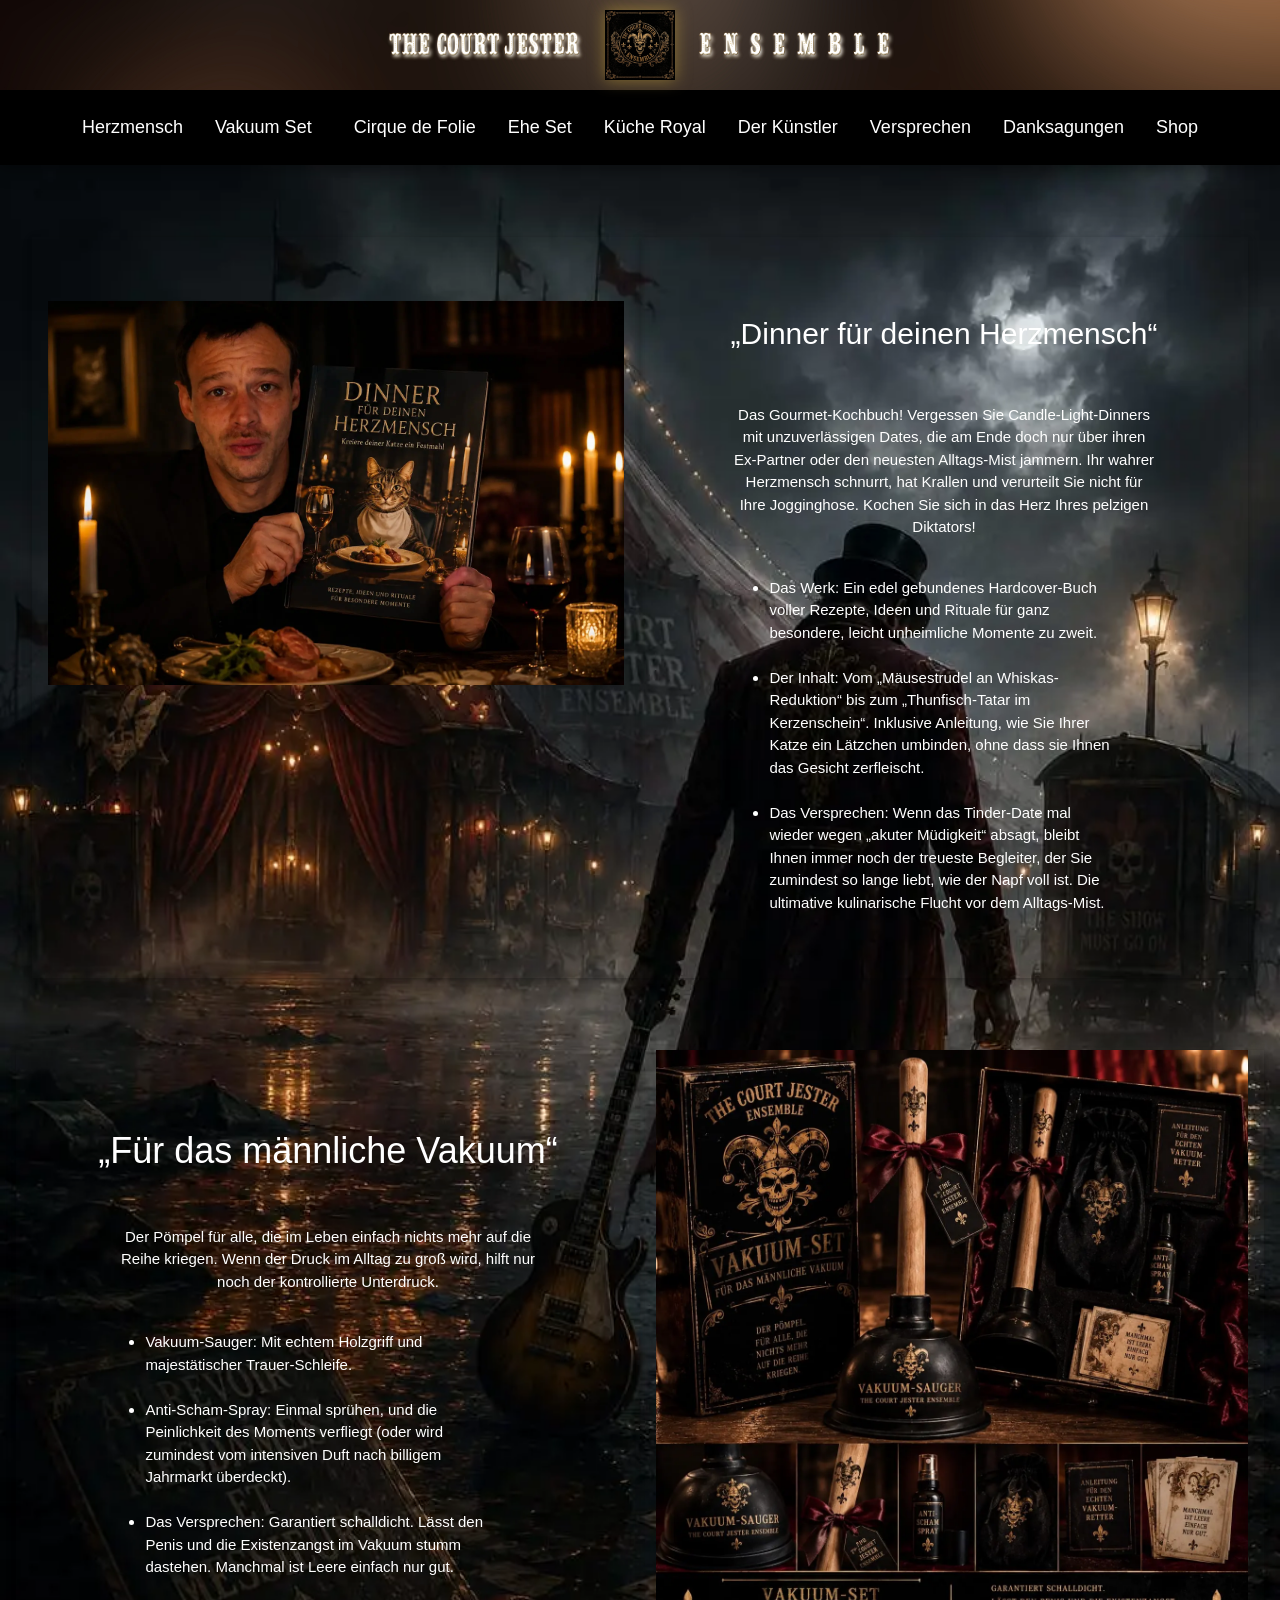
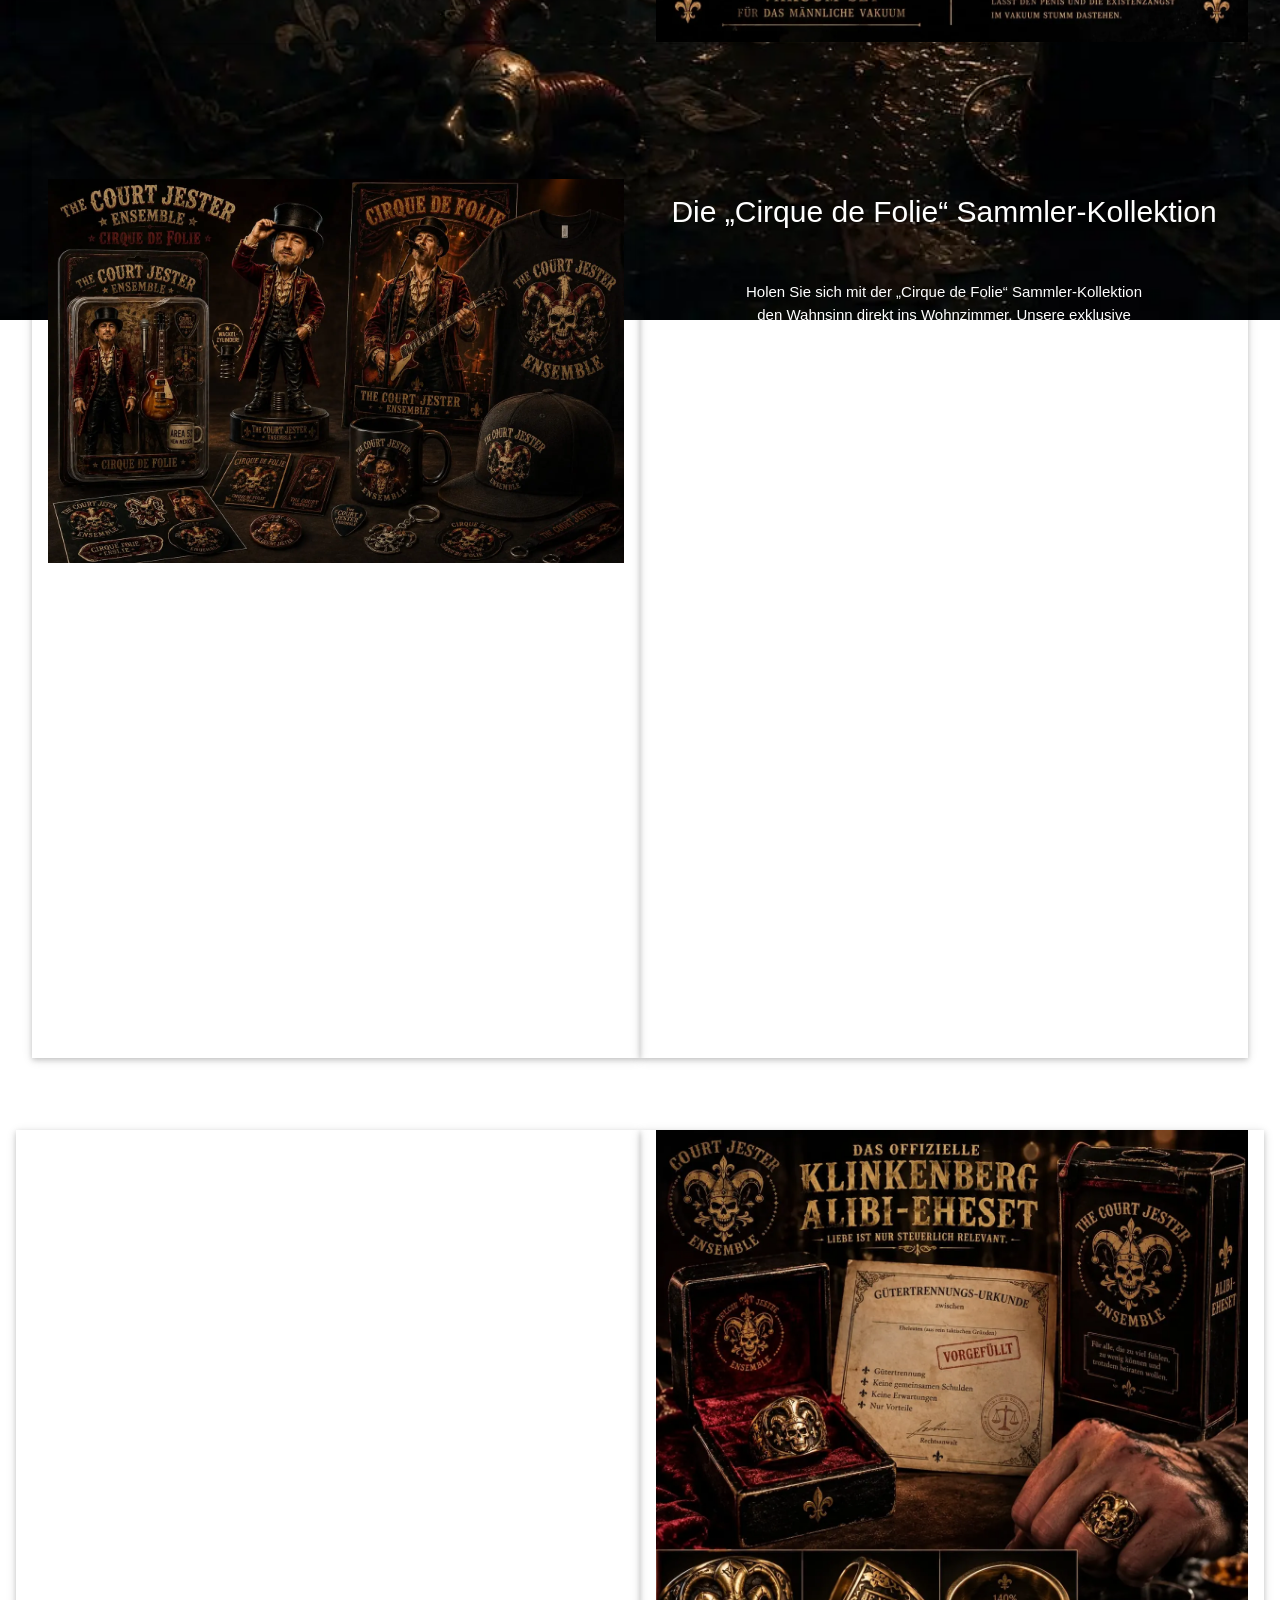
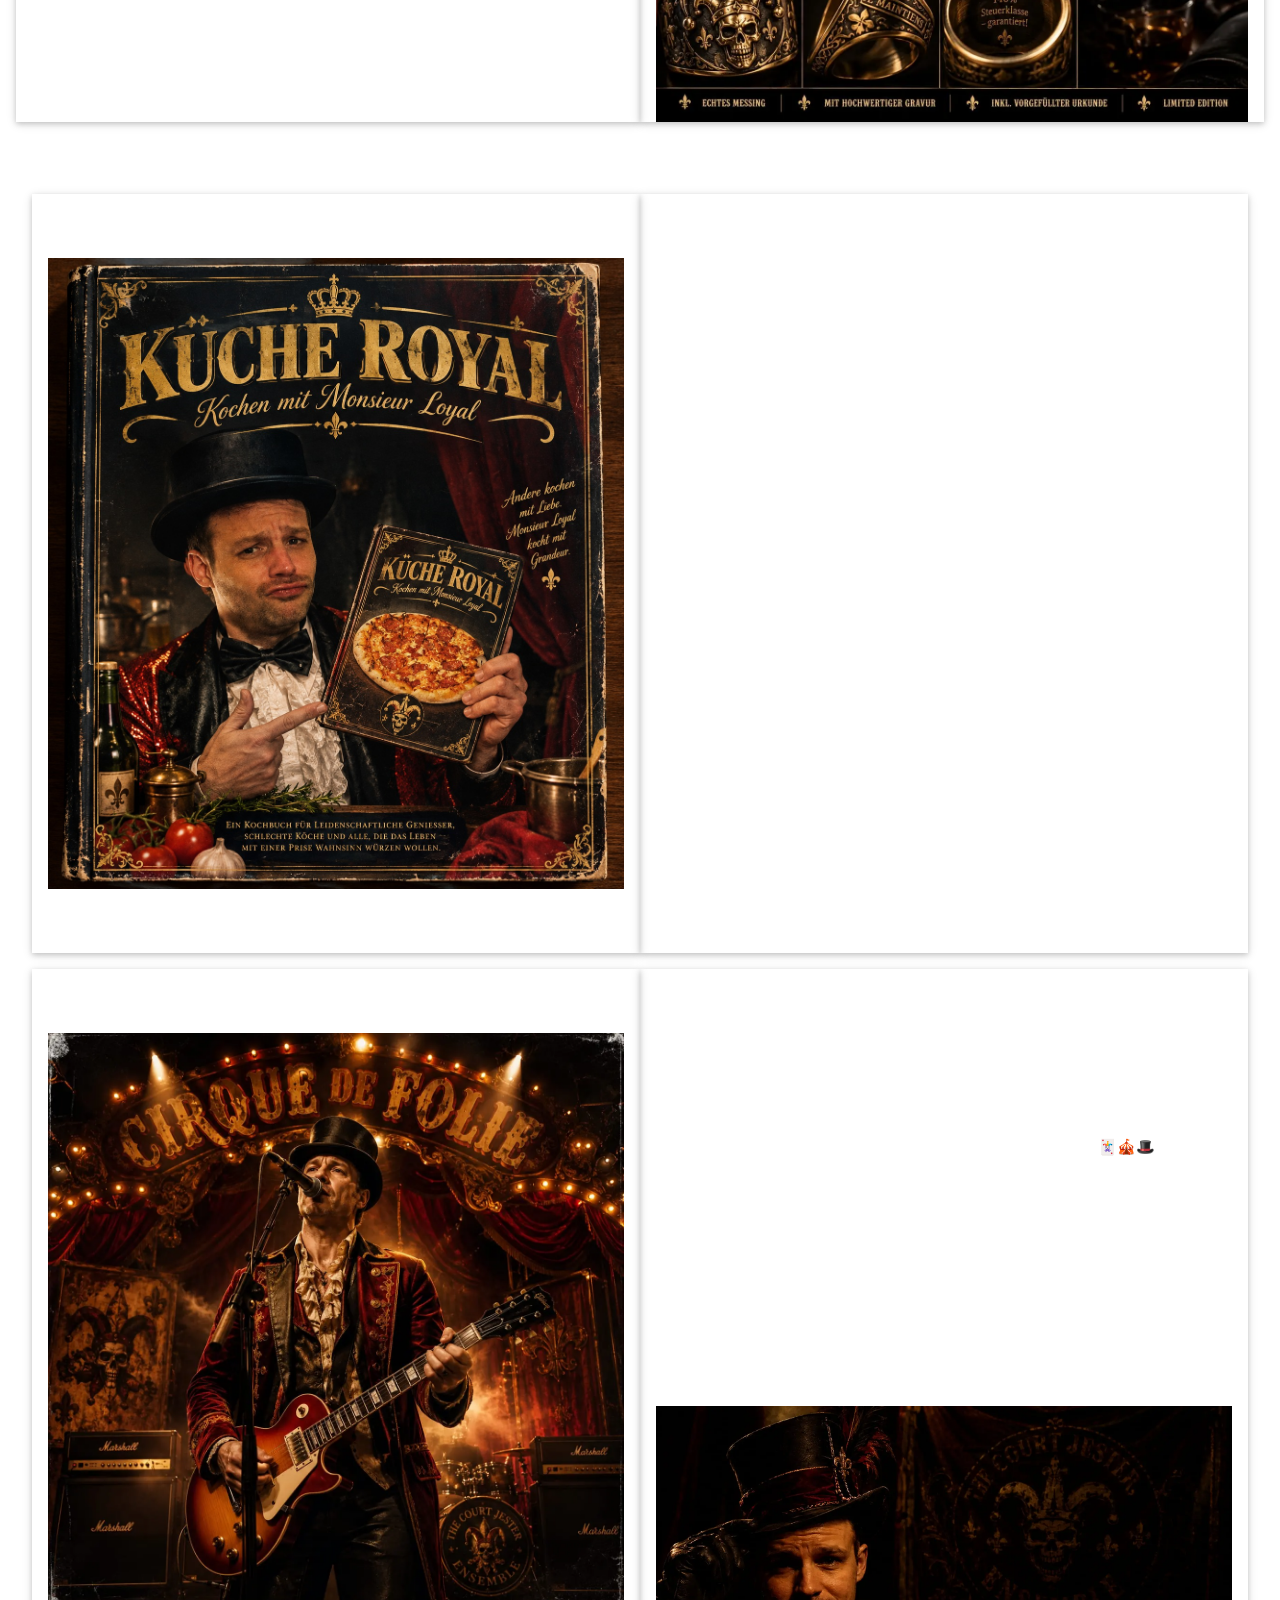
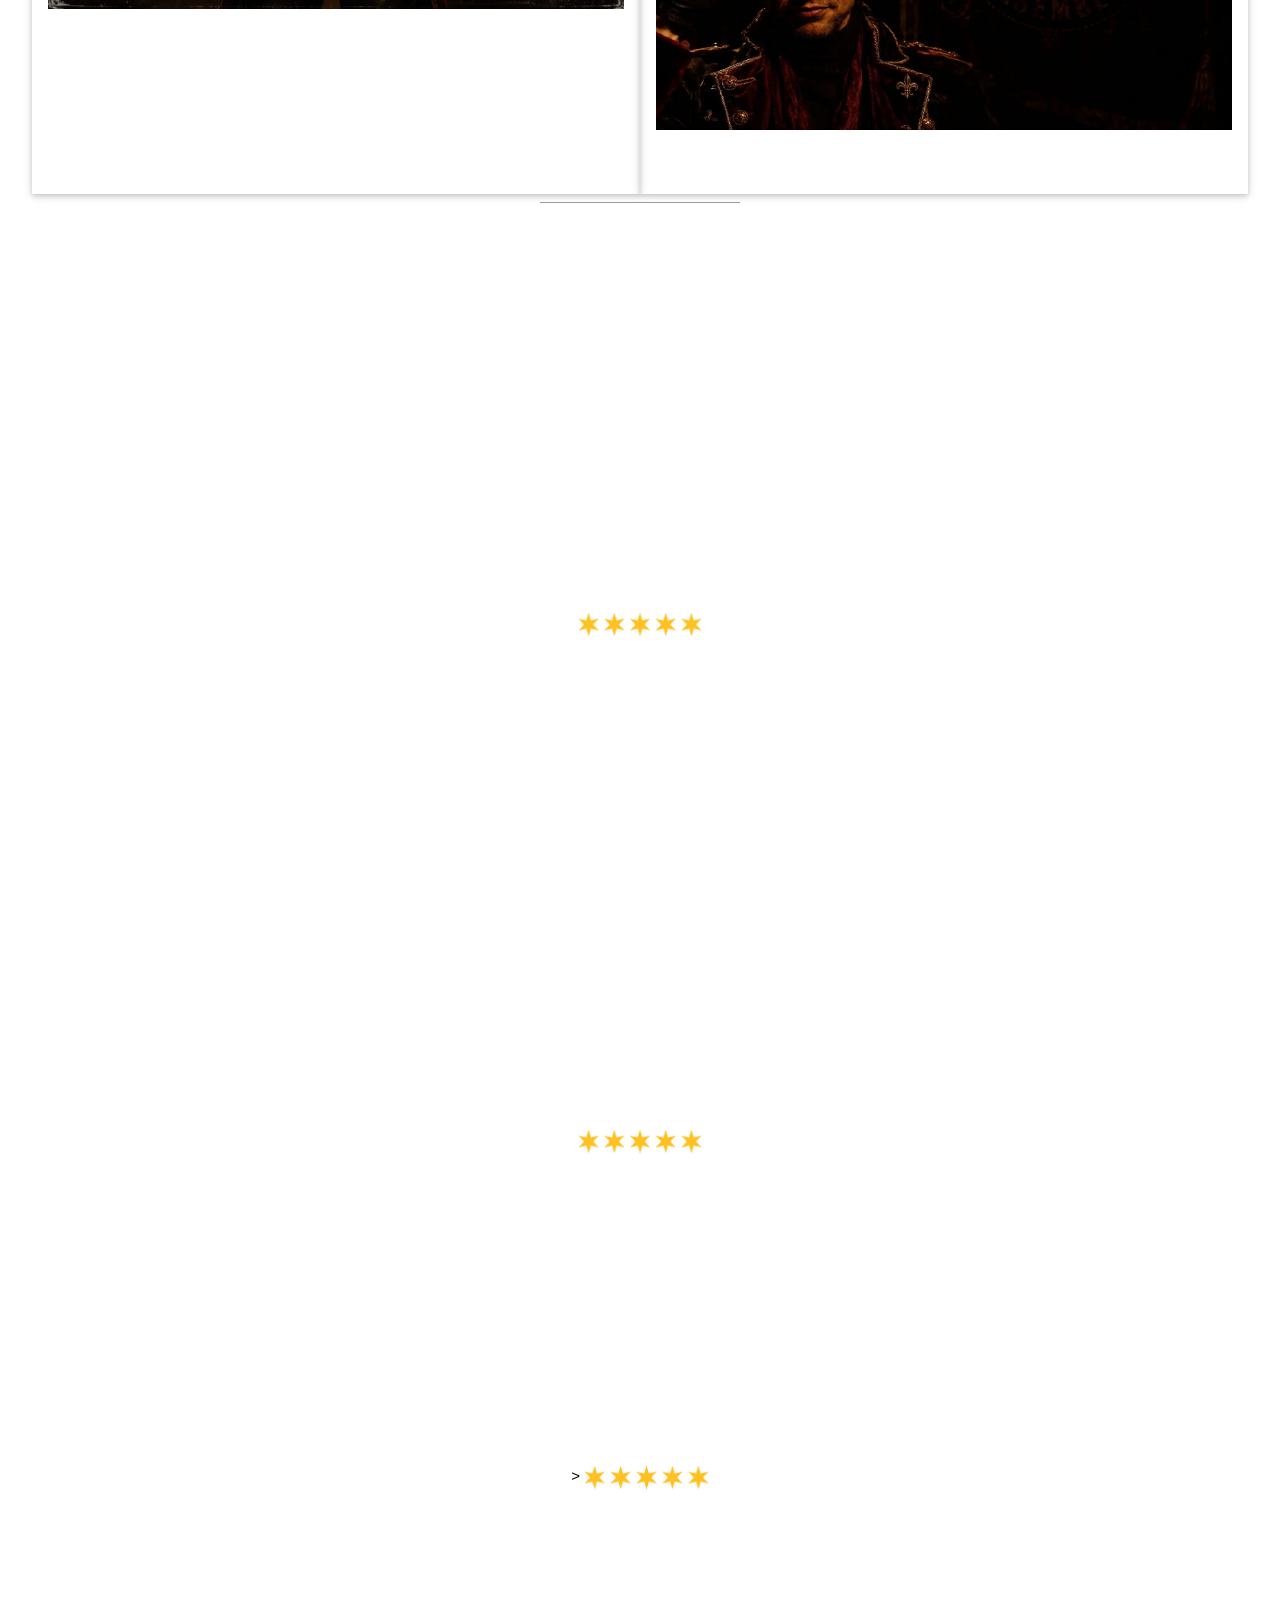
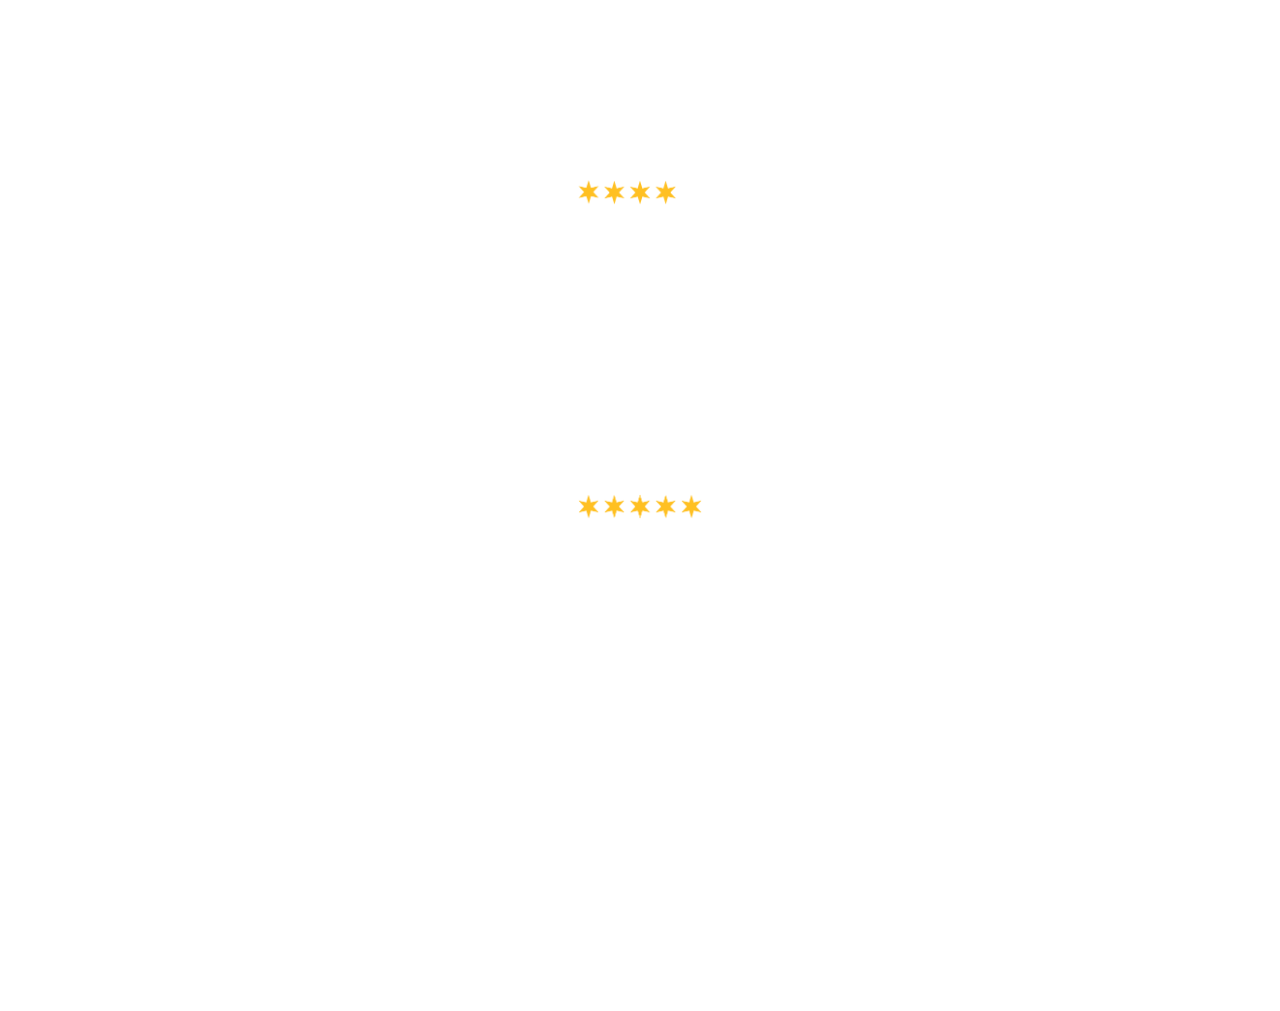
<file: index.html>
<!DOCTYPE html>
<html<!DOCTYPE html>
<html lang="en">
<head>
  <title>Locked Hero and Centered Navbar Layout</title>
  <meta charset="UTF-8">
  <meta name="viewport" content="width=device-width, initial-scale=1">
  
  <!-- W3.CSS Framework -->
  <link rel="stylesheet" href="styles/w3.css">
  
  <style>
    /* 1. GLOBAL RESET - Removes all hidden browser white borders */
    *, *::before, *::after {
      margin: 0;
      padding: 0;
      box-sizing: border-box;
    }

    main {
      background-image: url('images/2026_09.webp') ;
      background-repeat: no-repeat;
      background-attachment: fixed;  
      background-size: cover;
    }

    html {
      scroll-behavior: smooth;
    }

    /* 2. FIXED HERO BACKGROUND LAYER */
    .hero-bg {
      /* Replace this dummy image URL with your actual background image file path */
      background-image: url('images/box1.jpg');
      height: 10vh; 
      width: 100%;
      background-position: center;
      background-size: cover;
      background-repeat: no-repeat;
      
      /* Locks the layout flat against the window glass */
      position: fixed;
      top: 0;
      left: 0;
      z-index: 10; /* Lowest layer */
    }

    /* Vertical stack layout for the button and text elements */
    .button-text-wrapper {
      display: flex;
      flex-direction: row;
      align-items: center;
      gap: 20px; /* Space between text and the button image */
    }

    /* Clear text styles with heavy drop shadows to stand out over images */
    .btn-side-text {
      font-size: 1.8rem;
      font-weight: bold;
      color: #ffffff;
      text-transform: uppercase;
      letter-spacing: 2px;
      text-shadow: 2px 2px 8px rgba(0, 0, 0, 0.9), -2px -2px 8px rgba(0, 0, 0, 0.9);
    }

    /* Custom Steampunk Button Transitions */
    .steampunk-btn img {
      width: 70px; /* Modify size to fit your artwork dimensions */
      height: auto;
      filter: drop-shadow(0 0 8px rgba(212, 175, 55, 0.5));
      transition: all 0.3s ease;
      cursor: pointer;
    }

    /* Hover State: Gentle lift and golden glow amplification */
    .steampunk-btn img:hover {
      transform: scale(1.06) translateY(-3px);
      filter: drop-shadow(0 0 18px rgba(212, 175, 55, 0.9));
    }

    /* Active State: Simulates physical spring compression when clicked */
    .steampunk-btn img:active {
      transform: scale(0.97) translateY(1px);
      filter: drop-shadow(0 0 6px rgba(212, 175, 55, 0.6));
    }


    /* 3. SCROLLING CONTAINER LAYER */
    .scroll-content {
      position: sticky;
      margin-top: 10vh; /* Pushes content down so the full screen hero shows first */
      z-index: 2;        /* Middle layer - sits above the fixed background image */
    }

    /* Flexbox rule to perfectly center W3.CSS horizontal link bars */
    .centered-bar {
      display: flex;
      justify-content: center;
    }

    /* Sticky Navbar logic to force it on top of all other elements */
    .sticky-nav {
      position: -webkit-sticky; /* Legacy Safari support */
      position: sticky;
      top: 0;
      z-index: 999; /* Absolute top layer - cannot be covered up */
      margin-top: 10vh;
    }

    

    P.li {
      color: #ffffff;
      padding-left: 2cm;
      padding-right: 2cm;
      padding-top: 1cm;
    }
    ul {
      color: #ffffff;
      text-align: left;
      padding-left:3cm;
      padding-right:3cm;
      padding-top: 1cm;
    }
    li {
      color: #ffffff;
    }
    dd {
      color: #ffffff;
      text-align: left;
      padding-left: 128px;
    }
    

    h1, h2, h3, h4, h5 {
      color: #ffffff;
    }
  </style>
</head>
<body>

  <!-- ============================= -->
  <!-- 1. FIXED BACKGROUND PANEL     -->
  <!-- ============================= -->
    <header class="hero-bg w3-display-container">
    <!-- Centering Wrapper -->
    <div class="w3-display-middle button-text-wrapper">
      
      <!-- Text in front of (above) the button -->
      <!-- <span><h2>Court Jester</h2></span> -->
       <span><img src="images/the_C_J_text.png" alt="Steampunk Interface Button" style="width:200px"></span>
      
      <!-- Steampunk Link Button Asset Wrapper -->
      <a href="#top" class="steampunk-btn" aria-label="Scroll to top of the page">
        <!-- Replace the source URL with your personal image path when ready -->
        <img src="images/jester.png" alt="Steampunk Interface Button">
      </a>
      
      <!-- Text behind (below) the button -->
      <!-- <span><h2>E n s e m b l e</h2></span> -->
      <span><img src="images/ensemble_text.png" alt="Steampunk Interface Button" style="width:200px"></span>
      
    </div>

  </header>


  <!-- ============================= -->
  <!-- 2. SCROLLING CONTENT WRAPPER  -->
  <!-- ============================= -->
  <div class="scroll-content">

    <!-- HORIZONTAL NAV BAR (Pure Black Strip, Centers items, Locks at top edge) -->
    <nav class="w3-bar w3-black w3-large w3-padding-16 centered-bar sticky-nav w3-card-4">
      <a href="#Auswahl1" class="w3-bar-item w3-button w3-hover-amber w3-round">Herzmensch</a>
      <a href="#Auswahl2" class="w3-bar-item w3-button w3-hover-amber w3-round">Vakuum Set &nbsp</a>
      <a href="#Auswahl3" class="w3-bar-item w3-button w3-hover-amber w3-round">Cirque de Folie</a>
      <a href="#Auswahl4" class="w3-bar-item w3-button w3-hover-amber w3-round">Ehe Set</a>
      <a href="#Auswahl8" class="w3-bar-item w3-button w3-hover-amber w3-round">Küche Royal</a>
      <a href="#Auswahl5" class="w3-bar-item w3-button w3-hover-amber w3-round">Der Künstler</a>
      <a href="#Auswahl6" class="w3-bar-item w3-button w3-hover-amber w3-round">Versprechen</a>
      <a href="#Auswahl7" class="w3-bar-item w3-button w3-hover-amber w3-round">Danksagungen</a>
      
      <a href="shop.html" target="_blank"class="w3-bar-item w3-button w3-hover-amber w3-round">Shop</a>
    </nav>

    <!-- CONTENT MODULE (Solid background color blocks the fixed hero image) -->
    <main class="w3-container w3-padding-64 w3-center w3-white" style="min-height: 1500px;">
      <!-- Content Section Example: About -->
     
    <!--======================================-->
    <!--               cards                  -->
    <!--======================================-->
      <section id="Auswahl1" class="w3-padding">
        <div class="w3-grid" style="grid-template-columns:repeat(auto-fit,minmax(50%,1fr));gap:0px">

          <div class="w3-card w3-padding-64 w3-container">
            <img src="images/2026_01.webp" alt="Herzmensch" style="width:100%">
          </div>

          <div class="w3-card w3-container w3-padding-64">
            <h2>„Dinner für deinen Herzmensch“</h2>
            <p class="li">Das Gourmet-Kochbuch! Vergessen Sie Candle-Light-Dinners mit unzuverlässigen Dates, die am Ende doch nur über ihren Ex-Partner oder den neuesten Alltags-Mist jammern. Ihr wahrer Herzmensch schnurrt, hat Krallen und verurteilt Sie nicht für Ihre Jogginghose. Kochen Sie sich in das Herz Ihres pelzigen Diktators!</p>
            <ul>
              <li>Das Werk: Ein edel gebundenes Hardcover-Buch voller Rezepte, Ideen und Rituale für ganz besondere, leicht unheimliche
                  Momente zu zweit.
              </li>&nbsp
              <li>Der Inhalt: Vom „Mäusestrudel an Whiskas-Reduktion“ bis zum „Thunfisch-Tatar im Kerzenschein“. Inklusive Anleitung,
                  wie Sie Ihrer Katze ein Lätzchen umbinden, ohne dass sie Ihnen das Gesicht zerfleischt.
              </li>&nbsp
              <li>Das Versprechen: Wenn das Tinder-Date mal wieder wegen „akuter Müdigkeit“ absagt, bleibt Ihnen immer noch der
                  treueste Begleiter, der Sie zumindest so lange liebt, wie der Napf voll ist. Die ultimative kulinarische Flucht vor dem 
                  Alltags-Mist.
              </li>
            </ul>
          </div>
      </section>

      <section id="Auswahl2" class="w3-padding-64">
        <div class="w3-grid" style="grid-template-columns:repeat(auto-fit,minmax(50%,1fr));gap:0px">

          <div class="w3-card w3-container w3-padding-64">
            <h1>„Für das männliche Vakuum“</h1>
            
            

            <p class="li">Der Pömpel für alle, die im Leben einfach nichts mehr auf die Reihe kriegen.
            Wenn der Druck im Alltag zu groß wird, hilft nur noch der kontrollierte Unterdruck.</p>
              <ul>
                <li>Vakuum-Sauger: Mit echtem Holzgriff und majestätischer Trauer-Schleife.
                </li>&nbsp
                <li>Anti-Scham-Spray: Einmal sprühen, und die Peinlichkeit des Moments verfliegt (oder wird zumindest vom intensiven Duft nach billigem Jahrmarkt überdeckt).
                </li>&nbsp
                <li>Das Versprechen: Garantiert schalldicht. Lässt den Penis und die Existenzangst im Vakuum stumm dastehen. Manchmal ist Leere einfach nur gut.
                </li>
               </ul>
            </div>

          <div class="w3-card w3-container">
            <img src="images/2026_04.webp" alt="Der Pömpel" style="width:100%">
          </div>
        </div>
      </section>

      <section id="Auswahl3" class="w3-padding">
        <div class="w3-grid" style="grid-template-columns:repeat(auto-fit,minmax(50%,1fr));gap:0px">

          <div class="w3-card w3-padding-64 w3-container">
            <img src="images/2026_03.webp" alt="Wackel Hut" style="width:100%">
          </div>

          <div class="w3-card w3-container w3-padding-64">
            <h2>Die „Cirque de Folie“ Sammler-Kollektion</h2>
            <p class="li">Holen Sie sich mit der „Cirque de Folie“ Sammler-Kollektion den Wahnsinn direkt ins Wohnzimmer. Unsere exklusive Merchandise-Linie für den modernen Hofnarren von Welt, angeführt von unserem ewigen Zirkusdirektor.
            <ul>
              <li>Die Actionfigur / Bobblehead: Mit echtem, patentiertem Wackel-Zylinder! Ein sanfter Stupser gegen den Hut, und die Figur nickt zu jeder Ihrer schlechten Lebensentscheidungen. Kommt stilecht mit Miniatur-Gitarre, Mikrofon und der begehrten „Area 52“-Tasse.
              </li>&nbsp
              <li>Das versteckte Sound-Gimmick: Diese Figur wackelt nicht nur, sie spricht auch! Machen Sie jede dröge Autofahrt zum ultimativen, psychedelischen Erlebnis. Wollten Sie schon immer mal ein missglücktes Parkmanöver im Berufsverkehr mit den scharfzüngigen Worten des Monsieur Loyal kommentiert haben? Dann seien Sie gespannt auf ein begieriges "Oh-la-la!" oder ein markerschütterndes, französisches "Bonjouuuuuur mesdames et messieurs!", das direkt aus dem eingebauten Mini-Lautsprecher scheppert. Der perfekte Soundtrack für den alltäglichen Wahnsinn auf der Überholspur.
              </li>&nbsp
              <li>Das Komplettpaket: Runden Sie Ihr neues Ich ab mit dem offiziellen T-Shirt, der Trucker-Cap für schlechte  Haartage, Plektren, Aufklebern und dem „Cirque de Folie“-Kaffeebecher für den bitteren Trank am Morgen.</p>
              </li>
            </ul>
          </div>
        </div>
      </section>

      <section id="Auswahl4" class="w3-padding-64">
        <div class="w3-grid" style="grid-template-columns:repeat(auto-fit,minmax(50%,1fr));gap:0px">

          <div class="w3-card w3-container w3-padding-64">
            <h1>„Das Klinkenberg Alibi-Eheset“</h1>
            <p class="li">Das offizielle „Klinkenberg Alibi-Eheset“ Liebe vergeht, aber die Steuerklasse bleibt. Für alle taktischen Romantiker bieten wir die ultimative Lösung zur legalen (oder zumindest sehr kreativen) Steueroptimierung „Liebe ist nur steuerlich relevant.“
            </p>
              <ul>
                <li>Der Ring: Gefertigt aus echtem, schwerem Messing. Innen filigran graviert mit dem ultimativen Liebesschwur: „140% Steuerklasse – garantiert!“ und „Je Maintiens“ (Ich halte durch – vor allem finanziert).
                </li>&nbsp
                <li>Gütertrennungs-Urkunde: Bereits komplett vorgefüllt. Keine gemeinsamen Schulden, keine Erwartungen, nur Vorteile und ein rechtsanwaltlich anmutendes Siegel für den schnellen Frieden.
              </ul>
            </div>

          <div class="w3-card w3-container">
            <img src="images/2026_05.webp" alt="Der Pömpel" style="width:100%">
          </div>
        </div>
      </section>

      <section id="Auswahl8" class="w3-padding">
        <div class="w3-grid" style="grid-template-columns:repeat(auto-fit,minmax(50%,1fr));gap:0px">

          <div class="w3-card w3-padding-64 w3-container">
            <img src="images/kueche_Royal.jpeg" alt="Kueche Royal" style="width:100%">
          </div>

          <div class="w3-card w3-container w3-padding-64">
            <h2>KÜCHE ROYAL Kochen mit Monsieur Loyal</h2>
            <p class="li">*Prolog – Die hohe Kunst der Küche*</p>
              
            <p class="li">Meine Damen und Herren … Dies ist kein gewöhnliches Kochbuch. Denn Kochen ist Kunst! Und genauso wenig, wie
              ein Buch die ganze Tragweite einer Kunst einfangen kann, kann eine Sammlung von Rezepten der kulinarischen Leidenschaft
              gerecht werden. Ich präsentiere Ihnen also keine Rezepte und Ideen der Küche, die für Sie wie französischesli Neuland klingen.</p>
            <p class="li">*Non, non, non!*
              Die Grandeur des Geschmacks. 
              Ich demonstriere Ihnen die Liebe zum Essen.</p>

            <ul>
              <li>Die Melancholie einer verkochten Kartoffel.
                
              </li>&nbsp
              <li>Und das alles in einem einzigen Buch.
              </li>
            </ul>
            <ul>
              &nbsp;*Für gerade einmal 29,99!*
            </ul>
          </div>
        </div>
      </section>


       <section id="Auswahl5" class="w3-padding">
        <div class="w3-grid" style="grid-template-columns:repeat(auto-fit,minmax(50%,1fr));gap:0px">

          <div class="w3-card w3-padding-64 w3-container">
            <img src="images/2026_08.webp" alt="Der Künstler" style="width:100%">
          </div>

          <div class="w3-card w3-container w3-padding-64">
            <h2>Das Court Jester Ensemble</h2>
            <p class="li">Exklusiver Edelschund für die gehobene Existenzangst🃏🎪🎩
Herzlich willkommen. Sie haben viel zu viel gefühlt, zu wenig gekonnt und sind trotzdem hier gelandet? Perfekt. Das Court Jester Ensemble bedient genau die Marktlücke, von der Ihr Therapeuten-Team gehofft hat, dass sie niemals existiert. Wir verkaufen keine Produkte – wir verkaufen die pure, materialisierte Verzweiflung im edlen Rokoko-Totenkopf-Design.
Ob finanzielle Scheinehe oder die endgültige Kapitulation vor dem verstopften Abfluss des Lebens: Wir haben das passende Set für Ihr persönliches Desaster. Garantiert unpraktisch, handwerklich fragwürdig und steuerlich absolut relevant.
              </p>&nbsp
          
            <img src="images/2026_06.webp" alt="Der Künstler" style="width:100%">
        </div>
      </section>

      <hr style="width:200px; margin: auto;" class="w3-border-grey">

      <!-- Content Section Example: Services -->
      <section id="Auswahl6" class="w3-content w3-padding-64" >
        <h2 class="w3-wide">Unser Qualitätsversprechen</h2>
        <p class="li" >
          
  Wir garantieren Ihnen, dass jeder Artikel mit der maximalen Dosis Zynismus und feinstem Auge fürs Detail hergestellt wurde. Unsere Produkte lösen keine Probleme – aber sie sehen verdammt gut aus, während Sie dabei zusehen, wie alles den Bach runtergeht.
  Jetzt zugreifen, bevor das Finanzamt oder die Sanitär-Innung unsere Seite sperrt!
        </p>
      </section>
  <!--***************     Kundenbewertungen   *****************-->
      <section id="Auswahl7"  w3-padding-64" >
          <h2 class="w3-wide">Kundenbewertungen des puren Wahnsinns</h2>
      
      <h3>Zum Vakuum-Set „Für das männliche Vakuum“</h3>
      <span><img src="images/stars_5.png" alt="5 Stars" style="width:10%"></span>
      
      <div>
        <ul>Klaus-Dieter M. (57) „Der Klempner war entsetzt, ich bin erlöst“
          <ul>
            „Nachdem ich im Leben wirklich gar nichts mehr auf die Reihe bekommen habe,
            <li>war dieses Set mein letzter Strohhalm.</li>
          </ul>
          <ul>Der Pömpel
            <li>saugt nicht nur die Existenzangst aus der Seele, sondern hält auch absolut bombenfest.</li>
          </ul>
          <ul>Das Anti-Scham-Spray
            <li>riecht zwar exakt wie eine verlassene Geisterbahn um 3 Uhr morgens,</li>
            <li>aber es wirkt: Meine Frau schämt sich jetzt so sehr für mich, dass</li>
            <li>sie mich endlich komplett in Ruhe lässt. Manchmal ist Leere eben einfach nur gut</li>
          </ul>
        <ul>"5 von 5 Vakuum-Sterne!“</ul>
        &nbsp;
        </div>

        <div>
          <h3>Zum „Klinkenberg Alibi-Eheset“</h3>
          <span><img src="images/stars_5.png" alt="5 Stars" style="width:10%"></span>
            <ul>Manfred B. (42) – „Finanzamt hasst diesen einen Trick!“
              <ul>
                  <li>„Ich habe die vorgefüllte Gütertrennungs-Urkunde einfach meiner Katze vorgelegt</li>
                  <li>(sie hat mit der Pfote unterschrieben) und trage den schweren Messingring jetzt</li>
                  <li>stolz im Büro. Mein Sachbearbeiter beim Finanzamt hat beim Anblick der Gravur</li>
                  <li>'140% Steuerklasse – garantiert!' kurz geweint und mich direkt in eine andere Kategorie</li>
                  <li>eingestuft. Keine Erwartungen, keine gemeinsamen Schulden, nur Vorteile. Romantik ist tot,</li>
                  <li>lebe die Steuerersparnis!“</li>
              </ul>
            </ul>
                &nbsp;
        </div>
        <div>
          <h3>Zur „Cirque de Folie“ Actionfigur</h3>>
          <span><img src="images/stars_5.png" alt="5 Stars" style="width:10%"></span>
            <ul>
              Chantal K. (31) – „Der beste Beifahrer, den man sich (nicht) wünschen kann“
              <ul>
                <li>„Ich habe mir die Figur aufs Armaturenbrett geklebt. Gestern beim Einparken in eine viel zu enge Lücke</li>
                <li>voll gegen den Bordstein gekracht. Prompt wackelt der Zylinder und aus dem Ding scheppert ein unfassbar</li>
                <li>begieriges 'Oh-la-la!', gefolgt von einem ohrenbetäubenden 'Bonjouuuuuur mesdames et messieurs!'. Die</li>
                <li>Passanten haben geglotzt, mein Auto ist Schrott, aber die Fahrt war das absolut ultimative Erlebnis. Kauft</li>
                <li>das Ding, euer Leben wird nie wieder langweilig sein.“</li>
              </ul>
            </ul>
                &nbsp;
        </div>
        <div>
          <h3>Zum Gourmet-Kochbuch „Dinner für deinen Herzmensch“</h3>
          <span><img src="images/stars_4.png" alt="5 Stars" style="width:10%"></span>
            <ul>
              Christine S. (39) – „Sie hat das Lätzchen gefressen, aber der Vibe stimmt“
              <ul>
                <li>„Nach dem drittletzten Tinder-Desaster dachte ich mir: Schluss mit dem Alltags-Mist, ich koche jetzt für den</li>
                <li>Chef im Haus. Das 'Thunfisch-Tatar im Kerzenschein' sah fantastisch aus. Meine Katze Minka hat zwar erst versucht,</li>
                <li>mir die Pulsadern aufzuschlitzen, als ich ihr das Lätzchen umbinden wollte, aber am Ende saßen wir schweigend im</li>
                <li>Kerzenschein. Sie starrte mich an, ich starrte sie an. Absolute, vollkommene soziale Isolation im Luxus-Stil.</li>
                <li>Ein Meisterwerk von einem Kochbuch!</li>
              </ul>
            </ul>
            &nbsp;
          </div>
          

        <div>
          <h3>Zum Gourmet-Kochbuch „Küche Royal“</h3>
          <span><img src="images/stars_5.png" alt="5 Stars" style="width:10%"></span>
            <ul>
              Gisela W. (46) – „Die Pizza war verbrannt, aber mein Auftritt hatte Grandeur!“
              <ul>
                <li>„Ich kann absolut nicht kochen – Nudeln brennen mir an und meine Familie weigert sich normalerweise, meine Kreationen
                   zu essen. Aber dieses Buch hat mein Leben verändert.</li>
                <li>Gestern habe ich die Salami-Pizza ausprobiert, während ich ein Pailletten-Jackett und einen geliehenen Zylinder trug. 
                  Der Teig war steinhart und der Käse hat Rauchmelder im ganzen Haus ausgelöst. Aber als ich die Küche mit einem dramatischen
                   'Bonjouuuuuur!' betreten habe, war die verbrannte Pizza plötzlich Nebensache.</li>
                <li>Mein Mann hat geweint (vermutlich wegen dem Rauch), aber der Vibe war absolut königlich. Ein Meisterwerk für alle, die
                   beim Scheitern wenigstens fantastisch aussehen wollen.</li>
                <li>5 von 5 funkelnden Sternen!“</li>
                
              </ul>
            </ul>
            &nbsp;
          </div>
      </section>
      <section id="Auswahl"  class="w3-padding-64" >
      
      
      
      
      </section>
    </main>

  </div>

</body>
</html>


</body>
</html>
</file>
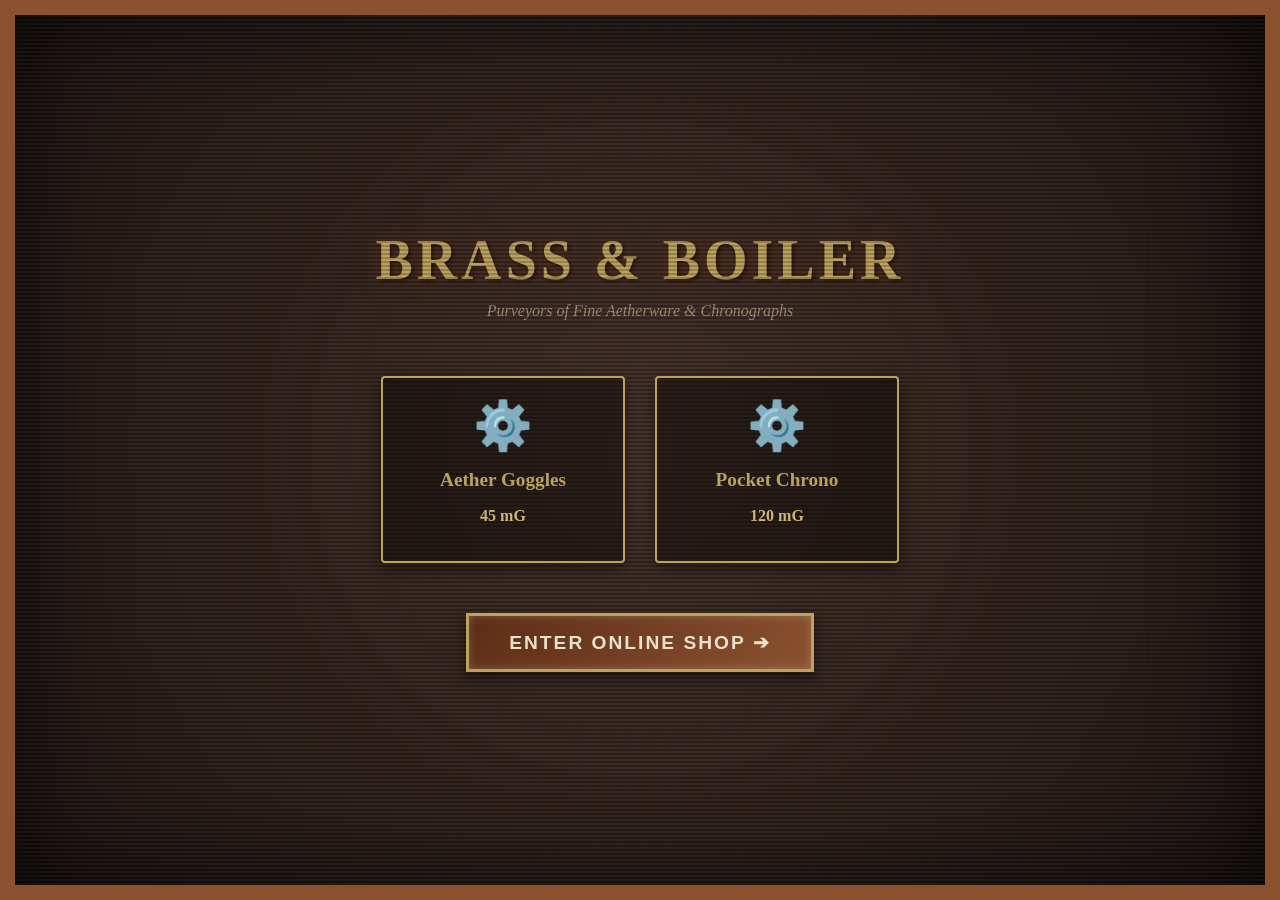
<file: shop.html>
<!DOCTYPE html>
<html lang="en">
<head>
    <meta charset="UTF-8">
    <meta name="viewport" content="width=device-width, initial-scale=1.0">
    <title>Steampunk Transition</title>
    <style>
        :root {
            --gold: #bda25c;
            --copper: #8c5230;
            --dark-bronze: #2b1f1d;
            --rust: #5c2c16;
            --cream: #eae1cc;
        }
        body, html {
          background-image: url('images/2026_09.webp') ;
          background-repeat: no-repeat;
          background-attachment: fixed;  
          background-size: cover;
            margin: 0;
            padding: 0;
            width: 100%;
            height: 100%;
            font-family: 'Georgia', serif;
            overflow: hidden;
            background-color: var(--dark-bronze);
            color: var(--cream);
        }

        /* Slide Container */
        .presentation-container {
            position: relative;
            width: 100vw;
            height: 100vh;
        }

        .slide {
            position: absolute;
            top: 0;
            left: 0;
            width: 100%;
            height: 100%;
            transition: transform 1s cubic-bezier(0.77, 0, 0.175, 1);
            display: flex;
            flex-direction: column;
            justify-content: center;
            align-items: center;
            box-sizing: border-box;
        }

        /* Slide 1: Steampunk Shop */
        #slide-shop {
            background: radial-gradient(circle, #422f27 0%, #1a1210 100%);
            border: 15px solid var(--copper);
            box-shadow: inset 0 0 100px rgba(0,0,0,0.8);
            z-index: 2;
        }

        #slide-shop::before {
            content: '';
            position: absolute;
            top: 0; left: 0; right: 0; bottom: 0;
            background: linear-gradient(rgba(189, 162, 92, 0.05) 50%, rgba(0, 0, 0, 0.2) 50%), linear-gradient(90deg, rgba(255, 0, 0, 0.03), rgba(0, 255, 0, 0.01), rgba(0, 0, 255, 0.03));
            background-size: 100% 4px, 6px 100%;
            pointer-events: none;
        }

        .shop-header {
            text-align: center;
            margin-bottom: 40px;
        }

        .shop-header h1 {
            font-size: 3.5rem;
            color: var(--gold);
            text-transform: uppercase;
            letter-spacing: 4px;
            margin: 0;
            text-shadow: 2px 2px 4px rgba(0,0,0,0.6), 0 0 20px var(--rust);
        }

        .shop-header p {
            font-style: italic;
            color: #a89475;
            margin-top: 10px;
        }

        /* Showcase Grid */
        .showcase {
            display: flex;
            gap: 30px;
            margin-bottom: 50px;
        }

        .item-card {
            background: rgba(0, 0, 0, 0.4);
            border: 2px solid var(--gold);
            padding: 20px;
            width: 200px;
            text-align: center;
            border-radius: 4px;
            box-shadow: 0 5px 15px rgba(0,0,0,0.5);
            position: relative;
        }

        .item-card .gear-icon {
            font-size: 3rem;
            color: var(--copper);
            margin-bottom: 15px;
            animation: spin 10s linear infinite;
        }

        .item-card:nth-child(2) .gear-icon {
            animation: spin-reverse 7s linear infinite;
        }

        .item-card h3 {
            margin: 10px 0;
            color: var(--gold);
            font-size: 1.2rem;
        }

        .item-card .price {
            color: #d1b475;
            font-weight: bold;
        }

        /* Steampunk Button */
        .steam-btn {
            background: linear-gradient(135deg, var(--rust) 0%, var(--copper) 100%);
            border: 3px solid var(--gold);
            color: var(--cream);
            padding: 15px 40px;
            font-size: 1.2rem;
            font-weight: bold;
            text-transform: uppercase;
            letter-spacing: 2px;
            cursor: pointer;
            box-shadow: 0 5px 15px rgba(0,0,0,0.5), inset 0 0 10px rgba(255,255,255,0.2);
            transition: all 0.3s;
            position: relative;
            overflow: hidden;
        }

        .steam-btn:hover {
            transform: translateY(-2px);
            box-shadow: 0 7px 20px rgba(189, 162, 92, 0.4);
            background: linear-gradient(135deg, var(--copper) 0%, var(--rust) 100%);
        }

        .steam-btn:active {
            transform: translateY(1px);
        }

        /* Slide 2: Your Custom Slide */
        #slide-custom {
            background-color: #f4f4f9;
            color: #333;
            z-index: 1;
            /* Hidden initially to the right, will slide in */
            transform: translateX(100%); 
        }

        /* Active State Classes */
        .presentation-container.transitioned #slide-shop {
            transform: translateX(-100%);
        }

        .presentation-container.transitioned #slide-custom {
            transform: translateX(0);
        }

        /* Animations */
        @keyframes spin {
            100% { transform: rotate(360deg); }
        }
        @keyframes spin-reverse {
            100% { transform: rotate(-360deg); }
        }
        
        /* Back Button for testing */
        .back-btn {
            position: absolute;
            top: 20px;
            left: 20px;
            padding: 8px 15px;
            background: #333;
            color: white;
            border: none;
            cursor: pointer;
            border-radius: 4px;
        }
    </style>
</head>
<body>
    <div class="presentation-container" id="deck">

        <!-- SLIDE 1: FAKE STEAMPUNK SHOP -->
        <div class="slide" id="slide-shop">
            <div class="shop-header">
                <h1>Brass &amp; Boiler</h1>
                <p>Purveyors of Fine Aetherware &amp; Chronographs</p>
            </div>

            <div class="showcase">
                <div class="item-card">
                    <div class="gear-icon">⚙️</div>
                    <h3>Aether Goggles</h3>
                    <p class="price">45 mG</p>
                </div>
                <div class="item-card">
                    <div class="gear-icon">⚙️</div>
                    <h3>Pocket Chrono</h3>
                    <p class="price">120 mG</p>
                </div>
            </div>

            <button class="steam-btn" onclick="nextSlide()">Enter Online Shop ➔</button>
        </div>

        <!-- SLIDE 2: YOUR SLIDE -->
        <div class="slide" id="slide-custom">
            <button class="back-btn" onclick="prevSlide()">⇠ Back to Shop</button>
            
            <!-- Replace this content with your own slide layout -->
            <div style="text-align: center; max-width: 800px; padding: 40px;">
                <!--<h2 style="font-size: 3rem; margin-bottom: 20px; color: #222;">Your Main Presentation</h2>
                <p style="font-size: 1.2rem; line-height: 1.6; color: #555;">
                    This is your actual slide content. You can put your text, charts, images, or project info here. The transition uses a clean CSS slide effect to move seamlessly from the shop theme into your workspace.
                </p>-->
                <p ><img src="images/signature.jpeg" alt="signature" style="width:100%"></p>
            </div>
        </div>

    </div>
    <script>
        function nextSlide() {
            document.getElementById('deck').classList.add('transitioned');
        }

        function prevSlide() {
            document.getElementById('deck').classList.remove('transitioned');
        }
    </script>
</body>
</html>
</file>
